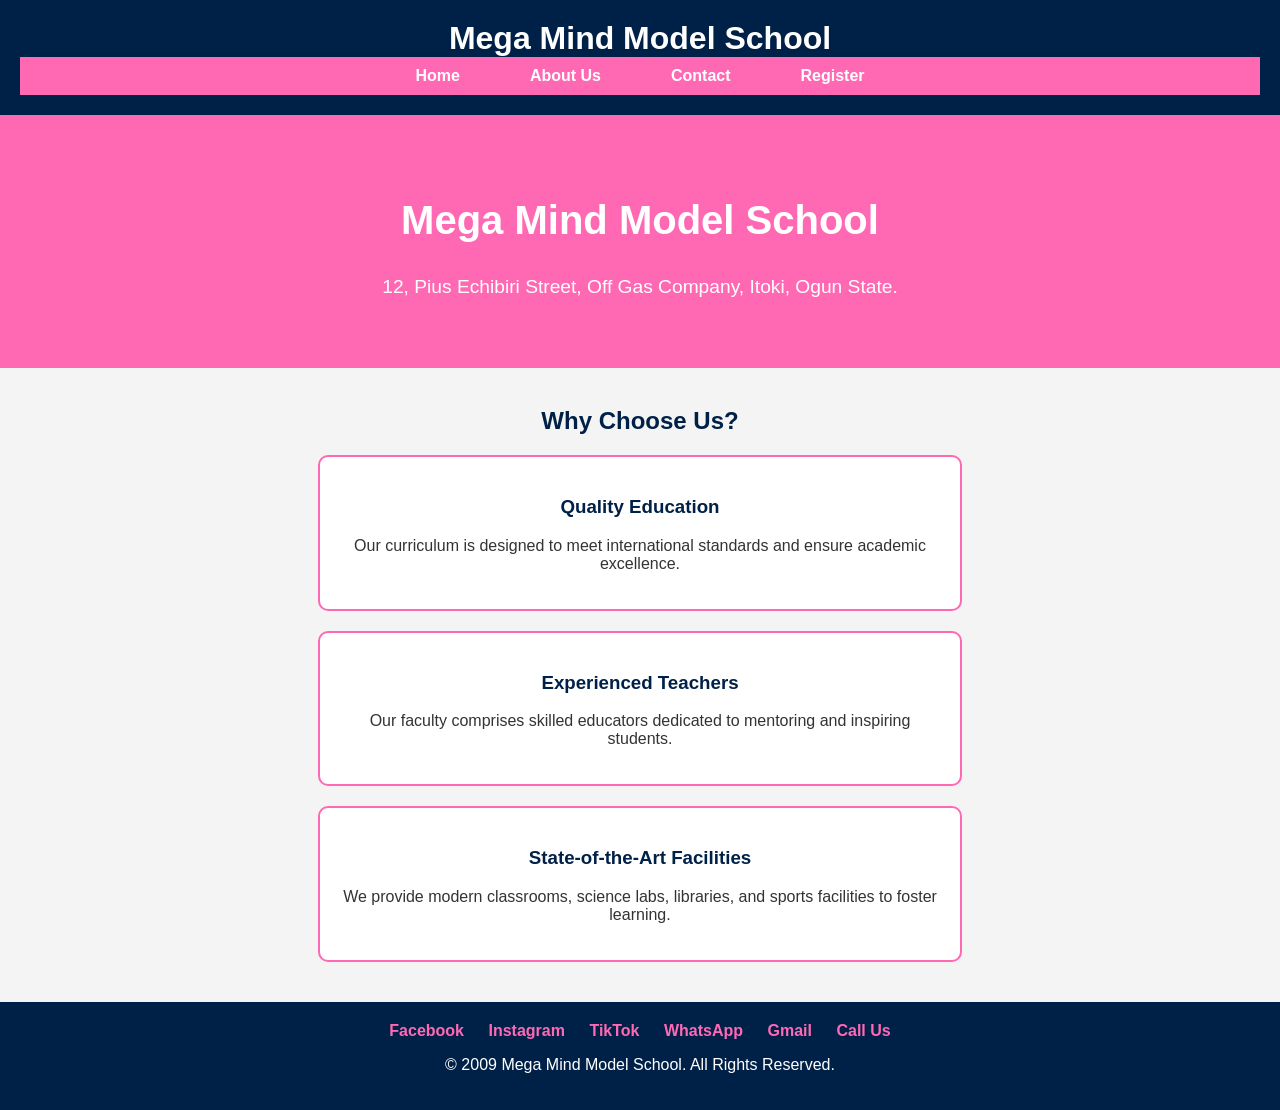
<file: index.html>
<!DOCTYPE html>
<html lang="en">
<head>
  <meta charset="UTF-8">
  <meta name="viewport" content="width=device-width, initial-scale=1.0">
  <title>Mega Mind Model School  - Home</title>
  <link rel="stylesheet" href="style.css">
</head>
<body>
  <header>
    <div class="logo">
      <h1>Mega Mind Model School</h1>
    </div>
    <nav>
      <ul>
        <li><a href="index.html">Home</a></li>
        <li><a href="about.html">About Us</a></li>
        <li><a href="contact.html">Contact</a></li>
        <li><a href="Registration form.html">Register</a></li>
      </ul>
    </nav>
  </header>

  <main>
    <section class="hero">
      <h2>Mega Mind Model School</h2>
      <p>12, Pius Echibiri Street, Off Gas Company, Itoki, Ogun State. </p>
    </section>
    <section class="features">
      <h2>Why Choose Us?</h2>
      <div class="feature-card">
        <h3>Quality Education</h3>
        <p>Our curriculum is designed to meet international standards and ensure academic excellence.</p>
      </div>
      <div class="feature-card">
        <h3>Experienced Teachers</h3>
        <p>Our faculty comprises skilled educators dedicated to mentoring and inspiring students.</p>
      </div>
      <div class="feature-card">
        <h3>State-of-the-Art Facilities</h3>
        <p>We provide modern classrooms, science labs, libraries, and sports facilities to foster learning.</p>
      </div>
    </section>
  </main>

  <footer>
    <div class="social-links">
      <a href="https://facebook.com" target="_blank">Facebook</a>
      <a href="https://instagram.com" target="_blank">Instagram</a>
      <a href="https://tiktok.com" target="_blank">TikTok</a>
      <a href="https://wa.me/2348034944928" target="_blank">WhatsApp</a>
      <a href="mailto:megamindmodelschool1@gmail.com" target="_blank">Gmail</a>
      <a href="tel:2348134981551">Call Us</a>
    </div>
    <p>&copy; 2009 Mega Mind Model School. All Rights Reserved.</p>
  </footer>
</body>
</html>
</file>
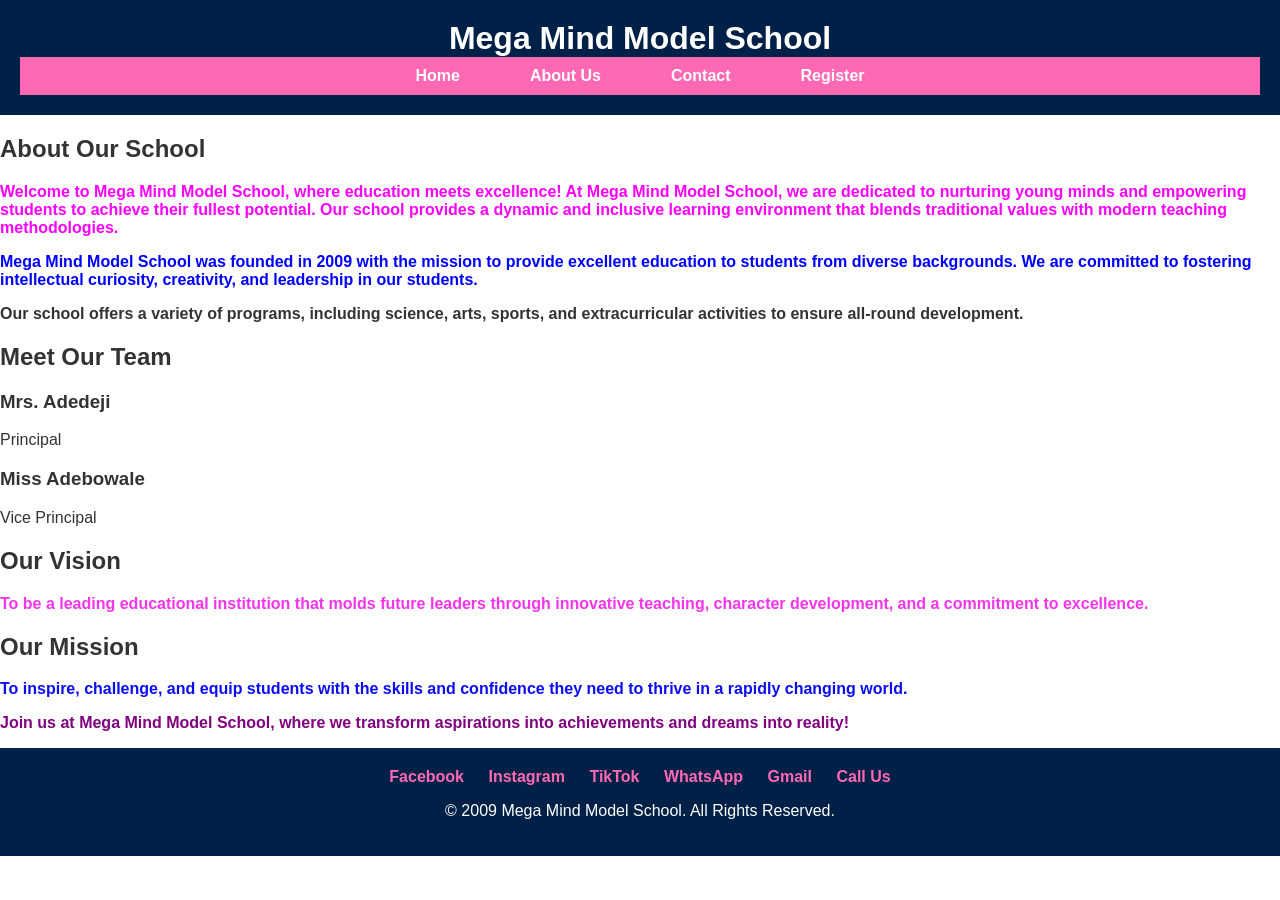
<file: about.html>
<!DOCTYPE html>
<html lang="en">
<head>
  <meta charset="UTF-8">
  <meta name="viewport" content="width=device-width, initial-scale=1.0">
  <title>About Us - Mega Mind Model School</title>
  <link rel="stylesheet" href="style.css">
</head>
<body>
  <header>
    <div class="logo">
      <h1>Mega Mind Model School</h1>
    </div>
    <nav>
      <ul>
        <li><a href="index.html">Home</a></li>
        <li><a href="about.html">About Us</a></li>
        <li><a href="contact.html">Contact</a></li>
        <li><a href="Registration form.html">Register</a></li>
      </ul>
    </nav>
  </header>

  <main>
    <section class="about">
      <h2>About Our School</h2>
      <p style="color: rgb(255, 0, 255);"><b>Welcome to Mega Mind Model School, where education meets excellence!

        At Mega Mind Model School, we are dedicated to nurturing young minds and empowering students to achieve their fullest potential. Our school provides a dynamic and inclusive learning environment that blends traditional values with modern teaching methodologies.</b></p>
        <p style="color:rgb(1, 1, 255);"><b>Mega Mind Model School was founded in 2009 with the mission to provide excellent education to students from diverse backgrounds. We are committed to fostering intellectual curiosity, creativity, and leadership in our students.</b></p>
      <p><b>Our school offers a variety of programs, including science, arts, sports, and extracurricular activities to ensure all-round development.</b></p>
    </section>
    <section class="team">
      <h2>Meet Our Team</h2>
      <div class="team-member">
        <h3>Mrs. Adedeji </h3>
        <p>Principal</p>
      </div>
      <div class="team-member">
        <h3>Miss Adebowale </h3>
        <p>Vice Principal</p>
      </div>
      <h2>Our Vision</h2>
      <p style="color: rgb(245, 52, 236);"><b>To be a leading educational institution that molds future leaders through innovative teaching, character development, and a commitment to excellence.</b></p>
       <h2>Our Mission</h2>
       <p style="color: rgb(12, 12, 245);"><b>To inspire, challenge, and equip students with the skills and confidence they need to thrive in a rapidly changing world.</b></p>
        
       <p style="color: purple;"><b>Join us at Mega Mind Model School, where we transform aspirations into achievements and dreams into reality!</b></p>  
    </div>
    </section>
  </main>

  <footer>
    <div class="social-links">
      <a href="https://facebook.com" target="_blank">Facebook</a>
      <a href="https://instagram.com" target="_blank">Instagram</a>
      <a href="https://tiktok.com" target="_blank">TikTok</a>
      <a href="https://wa.me/2348034944928" target="_blank">WhatsApp</a>
      <a href="mailto:megamindmodelschool1@gmail.com" target="_blank">Gmail</a>
      <a href="tel:2348134981551">Call Us</a>
    </div>
    <p>&copy; 2009 Mega Mind Model School. All Rights Reserved.</p>
  </footer>
</body>
</html>
</file>
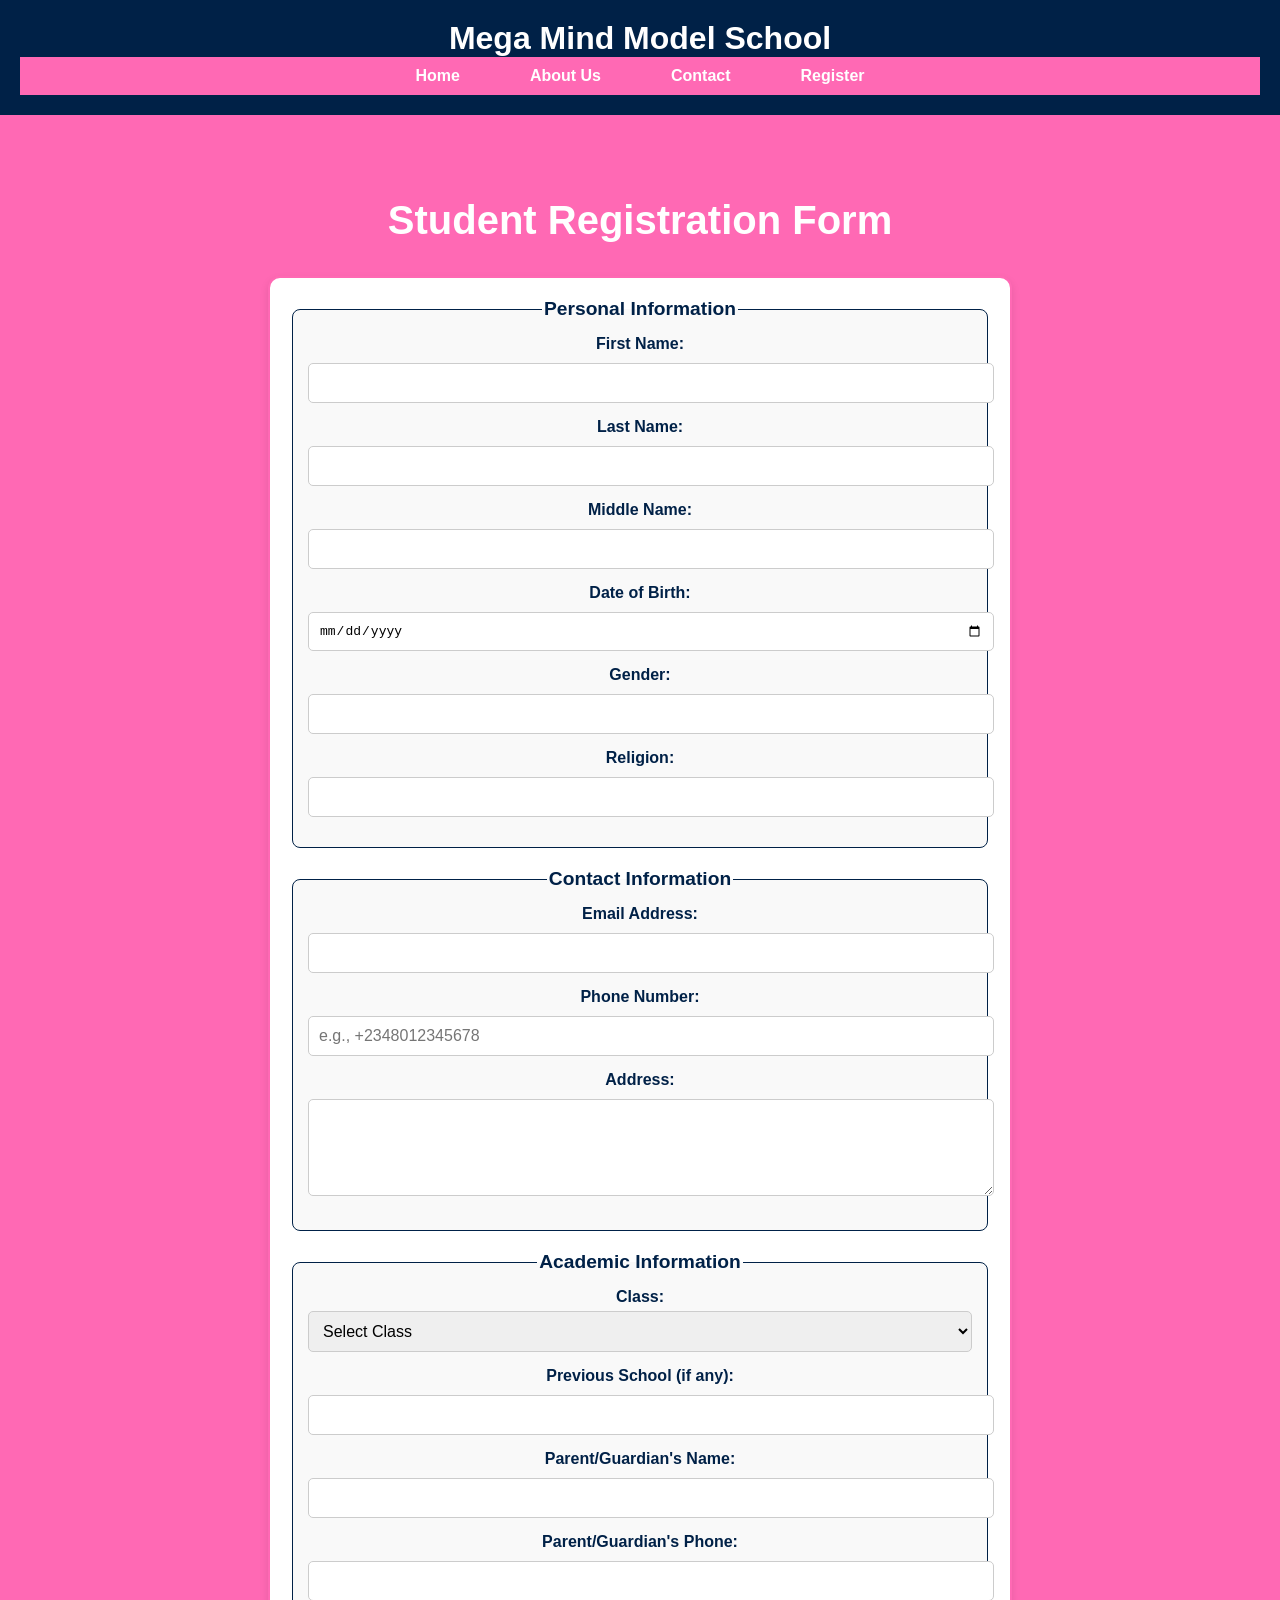
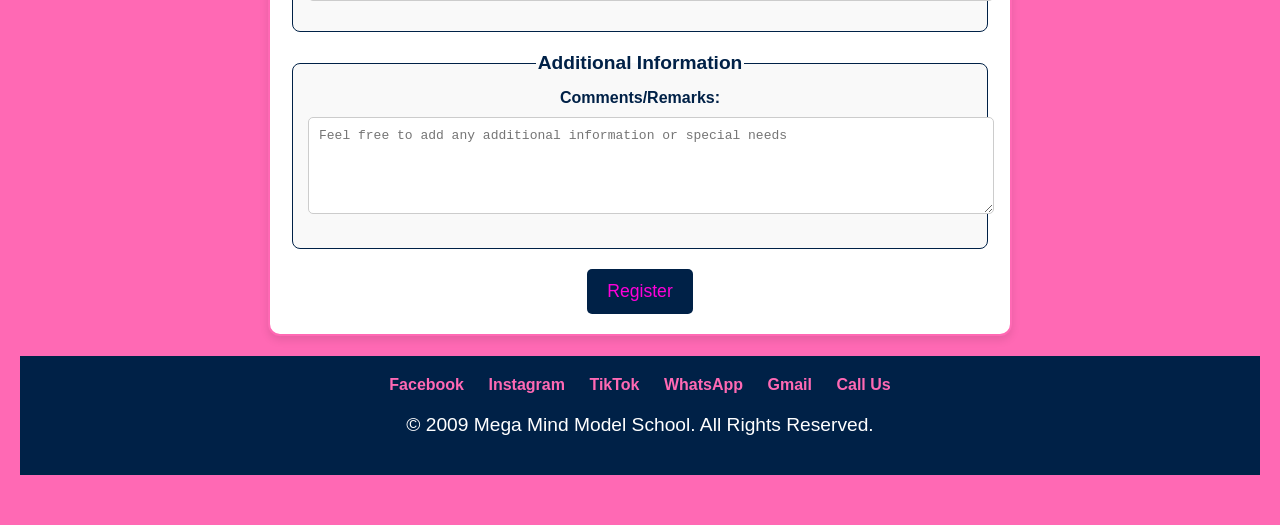
<file: Registration form.html>
<!DOCTYPE html>
<html lang="en">
<head>
  <meta charset="UTF-8">
  <meta name="viewport" content="width=device-width, initial-scale=1.0">
  <title>Registration Form</title>
  <link rel="stylesheet" href="style.css">
</head>
<body>
  <header>
    <div class="logo">
      <h1>Mega Mind Model School</h1>
    </div>
    <nav>
      <ul>
        <li><a href="index.html">Home</a></li>
        <li><a href="about.html">About Us</a></li>
        <li><a href="contact.html">Contact</a></li>
        <li><a href="Registration form.html">Register</a></li>
      </ul>
    </nav>
  </header>

  <main>
    <section class="hero">
  <h2>Student Registration Form</h2>
  
  <form action="https://formspree.io/f/xeoovjlv" method="POST" id="registrationForm">
    <!-- Personal Information Section -->
    <fieldset>
      <legend>Personal Information</legend>
      
      <label for="firstName">First Name:</label>
      <input type="text" id="firstName" name="firstName" required>
      
      <label for="lastName">Last Name:</label>
      <input type="text" id="lastName" name="lastName" required>
      
      <label for="middleName">Middle Name:</label>
      <input type="" id="middleName" name="middleName" required>

      <label for="dob">Date of Birth:</label>
      <input type="date" id="dob" name="dob" required>
      
      <label for="gender">Gender:</label>
      <input type="gender" id="gender" name="gender"  required>

      <label for="religion">Religion:</label>
      <input type="text" id="religion" name="religion" required>
      </select>
    </fieldset>
    
    <!-- Contact Information Section -->
    <fieldset>
      <legend>Contact Information</legend>
      
      <label for="email">Email Address:</label>
      <input type="email" id="email" name="email" required>
      
      <label for="phone">Phone Number:</label>
      <input type="tel" id="phone" name="phone" required placeholder="e.g., +2348012345678">
      
      <label for="address">Address:</label>
      <textarea id="address" name="address" rows="5" required></textarea>
    </fieldset>
    
    <!-- Academic Information Section -->
    <fieldset>
      <legend>Academic Information</legend>
      
      <label for="class">Class:</label>
      <select id="class" name="class" required>
        <option value="" disabled selected><b>Select Class</b></option>
        <option value="Nursery">Nursery</option>
        <option value="Primary">Primary</option>
        <option value="Junior Secondary">Junior Secondary</option>
        <option value="Senior Secondary">Senior Secondary</option>
      </select>
      
      <label for="previousSchool">Previous School (if any):</label>
      <input type="text" id="previousSchool" name="previousSchool">
      
      <label for="guardian">Parent/Guardian's Name:</label>
      <input type="text" id="guardian" name="guardian" required>
      
      <label for="guardianPhone">Parent/Guardian's Phone:</label>
      <input type="tel" id="guardianPhone" name="guardianPhone" required>
    </fieldset>
    
    <!-- Additional Preferences Section -->
    <fieldset>
      <legend>Additional Information</legend>
      
      <label for="comments">Comments/Remarks:</label>
      <textarea id="comments" name="comments" rows="5" placeholder="Feel free to add any additional information or special needs"></textarea>
    </fieldset>
    
    <!-- Submit Button -->
    <button type="submit">Register</button>
  </form>
  
  <script src="script.js"></script>

  <footer>
    <div class="social-links">
      <a href="https://facebook.com" target="_blank">Facebook</a>
      <a href="https://instagram.com" target="_blank">Instagram</a>
      <a href="https://tiktok.com" target="_blank">TikTok</a>
      <a href="https://wa.me/2348034944928" target="_blank">WhatsApp</a>
      <a href="mailto:megamindmodelschool1@gmail.com" target="_blank">Gmail</a>
      <a href="tel:2348134981551">Call Us</a>
    </div>
    <p>&copy; 2009 Mega Mind Model School. All Rights Reserved.</p>
  </footer>
</body>
</html>
</file>
<file: style.css>
/* General styles */
body {
    margin: 0;
    font-family: Arial, sans-serif;
    color: #333;
  }
  
  header {
    background-color: #002147; /* Deep Blue */
    color: white;
    padding: 20px;
    text-align: center;
  }
  
  header .logo h1 {
    margin: 0;
    font-size: 2em;
  }
  
  nav ul {
    list-style-type: none;
    padding: 0;
    margin: 0;
    display: flex;
    justify-content: center;
    background-color: #ff69b4; /* Pink */
  }
  
  nav ul li {
    margin: 0 15px;
  }
  
  nav ul li a {
    text-decoration: none;
    color: white;
    font-weight: bold;
    padding: 10px 20px;
    display: inline-block;
  }
  
  nav ul li a:hover {
    background-color: white;
    color: #002147; /* Deep Blue */
    border-radius: 5px;
  }
  
  /* Hero Section */
  .hero {
    text-align: center;
    padding: 50px 20px;
    background-color: #ff69b4; /* Pink */
    color: white;
  }
  
  .hero h2 {
    font-size: 2.5em;
  }
  
  .hero p {
    font-size: 1.2em;
  }
  
  /* Features Section */
  .features {
    padding: 20px;
    background-color: #f4f4f4;
  }
  
  .features h2 {
    text-align: center;
    color: #002147; /* Deep Blue */
  }
  
  .feature-card {
    margin: 20px auto;
    padding: 20px;
    background-color: white;
    border: 2px solid #ff69b4; /* Pink */
    border-radius: 10px;
    width: 90%;
    max-width: 600px;
    text-align: center;
  }
  
  .feature-card h3 {
    color: #002147; /* Deep Blue */
  }
  
  /* Contact Form */
  .contact-form {
    padding: 20px;
    text-align: center;
    background-color: #f4f4f4;
  }
  
  .contact-form h2 {
    color: #002147; /* Deep Blue */
  }
  
  .contact-form form {
    margin: 0 auto;
    width: 90%;
    max-width: 600px;
    background-color: white;
    padding: 20px;
    border: 2px solid #ff69b4; /* Pink */
    border-radius: 10px;
  }
  
  .contact-form label {
    display: block;
    margin: 10px 0 5px;
    font-weight: bold;
  }
  
  .contact-form input,
  .contact-form textarea {
    width: 100%;
    padding: 10px;
    margin-bottom: 15px;
    border: 1px solid #ccc;
    border-radius: 5px;
    font-size: 1em;
  }
  
  .contact-form button {
    background-color: #ff69b4; /* Pink */
    color: white;
    border: none;
    padding: 10px 20px;
    font-size: 1.2em;
    cursor: pointer;
    border-radius: 5px;
  }
  
  .contact-form button:hover {
    background-color: #002147; /* Deep Blue */
  }
  
  /* Footer */
  footer {
    text-align: center;
    background-color: #002147; /* Deep Blue */
    color: white;
    padding: 20px;
  }
  
  footer .social-links a {
    margin: 0 10px;
    text-decoration: none;
    color: #ff69b4; /* Pink */
    font-weight: bold;
  }
  
  footer .social-links a:hover {
    color: white;
  }
  
  /* Responsive Design */
  @media (max-width: 768px) {
    nav ul {
      flex-direction: column;
    }
  
    .hero h2 {
      font-size: 2em;
    }
  
    .contact-form form {
      width: 100%;
    }
  }
  
  form {
    max-width: 600px;
    margin: 0 auto;
    padding: 20px;
    border: 1px solid #ccc;
    border-radius: 8px;
    background-color: #f9f9f9;
  }
  
  form label {
    display: block;
    margin-bottom: 10px;
    font-weight: bold;
    color: #002147; /* Deep Blue */
  }
  
  form input,
  form textarea {
    width: 100%;
    padding: 10px;
    margin-top: 5px;
    margin-bottom: 20px;
    border: 1px solid #ccc;
    border-radius: 5px;
  }
  
  form button {
    background-color: #ff69b4; /* Pink */
    color: #1a1c4f;
    border: none;
    padding: 10px 20px;
    font-size: 16px;
    border-radius: 5px;
    cursor: pointer;
  }
  
  form button:hover {
    background-color: #e05696; /* Slightly darker pink for hover */
  }
  
  #formResponse {
    text-align: center;
    margin-top: 20px;
    font-size: 16px;
  }
  /* Registration Form Styles */
form#registrationForm {
  max-width: 700px;
  margin: 20px auto;
  padding: 20px;
  background-color: #fff;
  border: 2px solid #ff69b4; /* Pink border */
  border-radius: 12px;
  box-shadow: 0 4px 8px rgba(0, 0, 0, 0.1);
}

form#registrationForm fieldset {
  border: 1px solid #002147; /* Deep Blue border */
  border-radius: 8px;
  padding: 15px;
  margin-bottom: 20px;
  background-color: #f9f9f9;
}

form#registrationForm legend {
  font-size: 1.2em;
  font-weight: bold;
  color: #002147; /* Deep Blue text */
}

form#registrationForm label {
  font-weight: bold;
  color: #002147; /* Deep Blue text */
  display: block;
  margin-bottom: 5px;
}

form#registrationForm input,
form#registrationForm textarea,
form#registrationForm select {
  width: 100%;
  padding: 10px;
  margin-bottom: 15px;
  border: 1px solid #ccc;
  border-radius: 5px;
  font-size: 1em;
}

form#registrationForm input:focus,
form#registrationForm textarea:focus,
form#registrationForm select:focus {
  border-color: #ff69b4; /* Pink focus effect */
  outline: none;
  box-shadow: 0 0 5px rgba(255, 105, 180, 0.5); /* Pink glow */
}

form#registrationForm button {
  background-color: #002147; /* Deep Blue button */
  color: #ff00d9;
  padding: 12px 20px;
  border: none;
  border-radius: 5px;
  font-size: 1.1em;
  cursor: pointer;
  transition: background-color 0.3s ease, transform 0.2s ease;
}

form#registrationForm button:hover {
  background-color: #ff69b4; /* Pink hover effect */
  transform: scale(1.05);
}

form#registrationForm button:active {
  transform: scale(1);
  box-shadow: inset 0 2px 4px rgba(0, 0, 0, 0.2);
}

/* Responsive Design */
@media (max-width: 768px) {
  form#registrationForm {
    padding: 15px;
  }

  form#registrationForm legend {
    font-size: 1em;
  }

  form#registrationForm button {
    font-size: 1em;
  }
}
</file>
